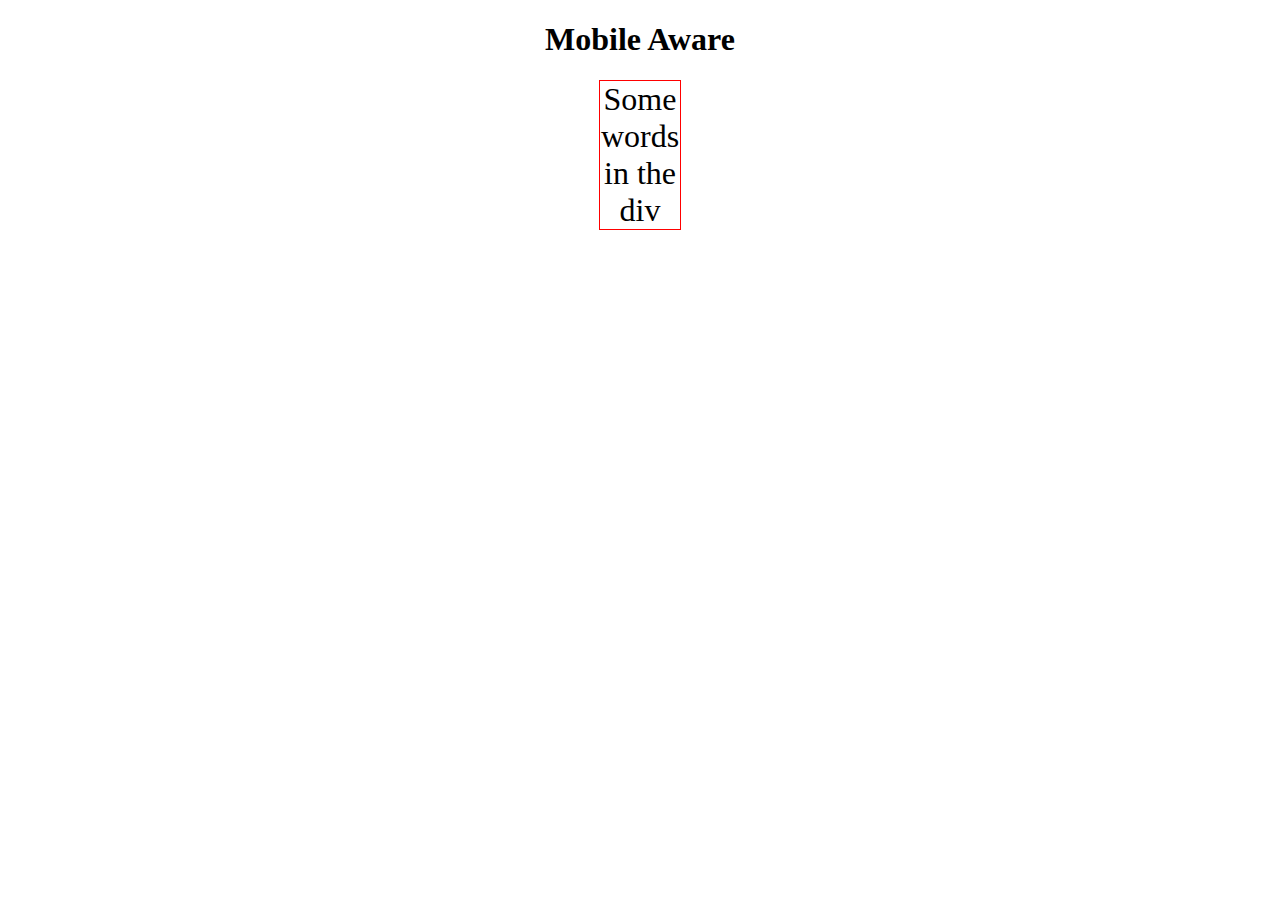
<file: mobileaware/index.html>
<!DOCTYPE html>
<html>
    <head>
       <title>Mobile Aware!</title>
       <meta charset="utf-8">
       <!-- meta below for mobile-->
       <meta name="viewport" content="user-scalable=no,
       width= device=width,
       initial=1,
       minimum-scale=1,
       maximum-scale=1">
       <link rel="stylesheet" href="style.css">
    </head>
    <body>
        <div id="app">
             <center><h1>Mobile Aware</h1></center>
        <div id="words">Some words in the div</div>
            
            
        </div>
       
    </body>
    
</html>
</file>
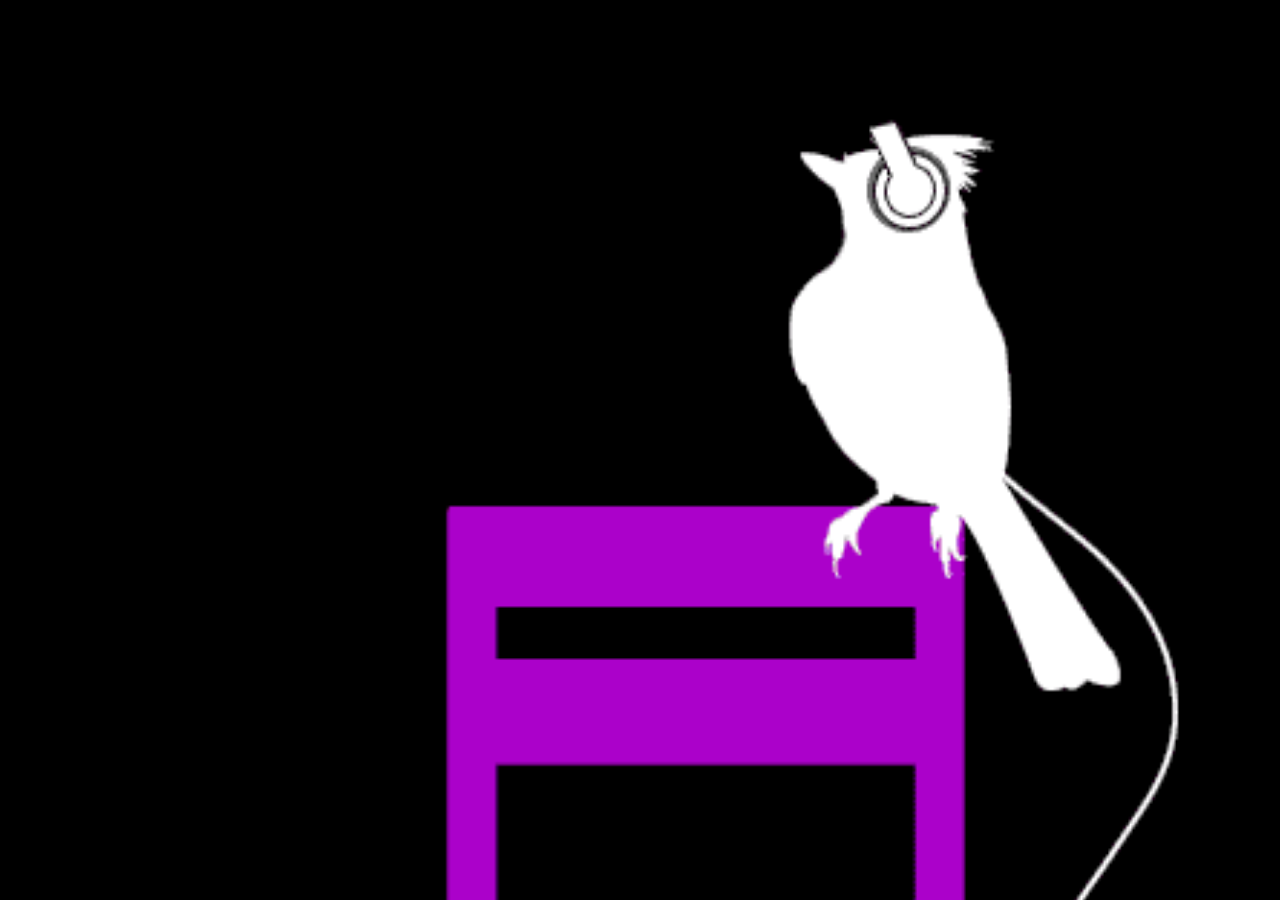
<file: apps/music/index.html>
<!doctype html>
<html>
    <head>
        <meta charset="utf-8">
        <title>Music App</title>
        <meta name="viewport" content="width=device-width,
             initial-scale=1.0,
             maximum-scale=1.0,
             minimum-scale=1.0,
             user-scalable=no"
         >   
        <link rel="stylesheet" href="styles.css">
        <script src="js/prefixfree.js"></script>
        <script src="js/lib.js"></script>
    </head>
    <body>
        <div id="appHolder" class="fullscreen appHolder">
            <div class="title" id="title"><audio id="player" controls autoplay></audio></div>
            
        </div>
        <div id="splashScreen2" class="fullscreen splashScreen2" width="50%"></div>   
        <div id="splashScreen1" class="fullscreen splashScreen1"></div>   

        <!-- NO HTML BELOW THIS LINE-->
        <script src="main.js"></script>        
    </body>
</html>
</file>
<file: mobileaware/style.css>
#words{
    width: 5rem;
    margin:0 auto;
    text-align: center;
    border:1px solid red;
    font-size: 2rem;
}
</file>
<file: apps/music/styles.css>
body{
    background: black;
}
.title{
    margin: 0 auto;
    width: 75%;
    background-position: center center;
    background: linear-gradient(teal, transparent);
    /*
    ("position","relative")
    ("margin"," 0 auto")            
    ("color","yellow")
    ("background-color","white")
    ("display","inline-block")
    ("text-align","center")
    */
}

.fullscreen{
    position: fixed;
    overflow: hidden;
    top: 0;
    bottom: 0;
    left: 0;
    right: 0;
    margin: auto;
    color: white;

}
.appHolder{
    background: black;
    font-size: 3rem;
    opacity: 0; /* hides it from FOUC at load time*/
    transition: all 2s ease;    
}
.splashScreen1{
    top: -4.5rem;
    background-color: black;
    background: url(BirdBeat.gif) no-repeat center;
    background-position: center top;    
    background-size: cover;
    width: 90rem;
    padding-bottom: 90rem;
    opacity: 1;
    font-size: 2rem;    
    transition: opacity 2s ease;
}

.splashScreen2{
    background-color: black;
    background: url(YourMusic.png) no-repeat center;
    background-position: center center;    
    background-size: contain;
    width: 55rem;
    padding-bottom: 10rem;
    opacity: 0;
    font-size: 2rem;    
    transition: all 2s ease;
}
</file>
